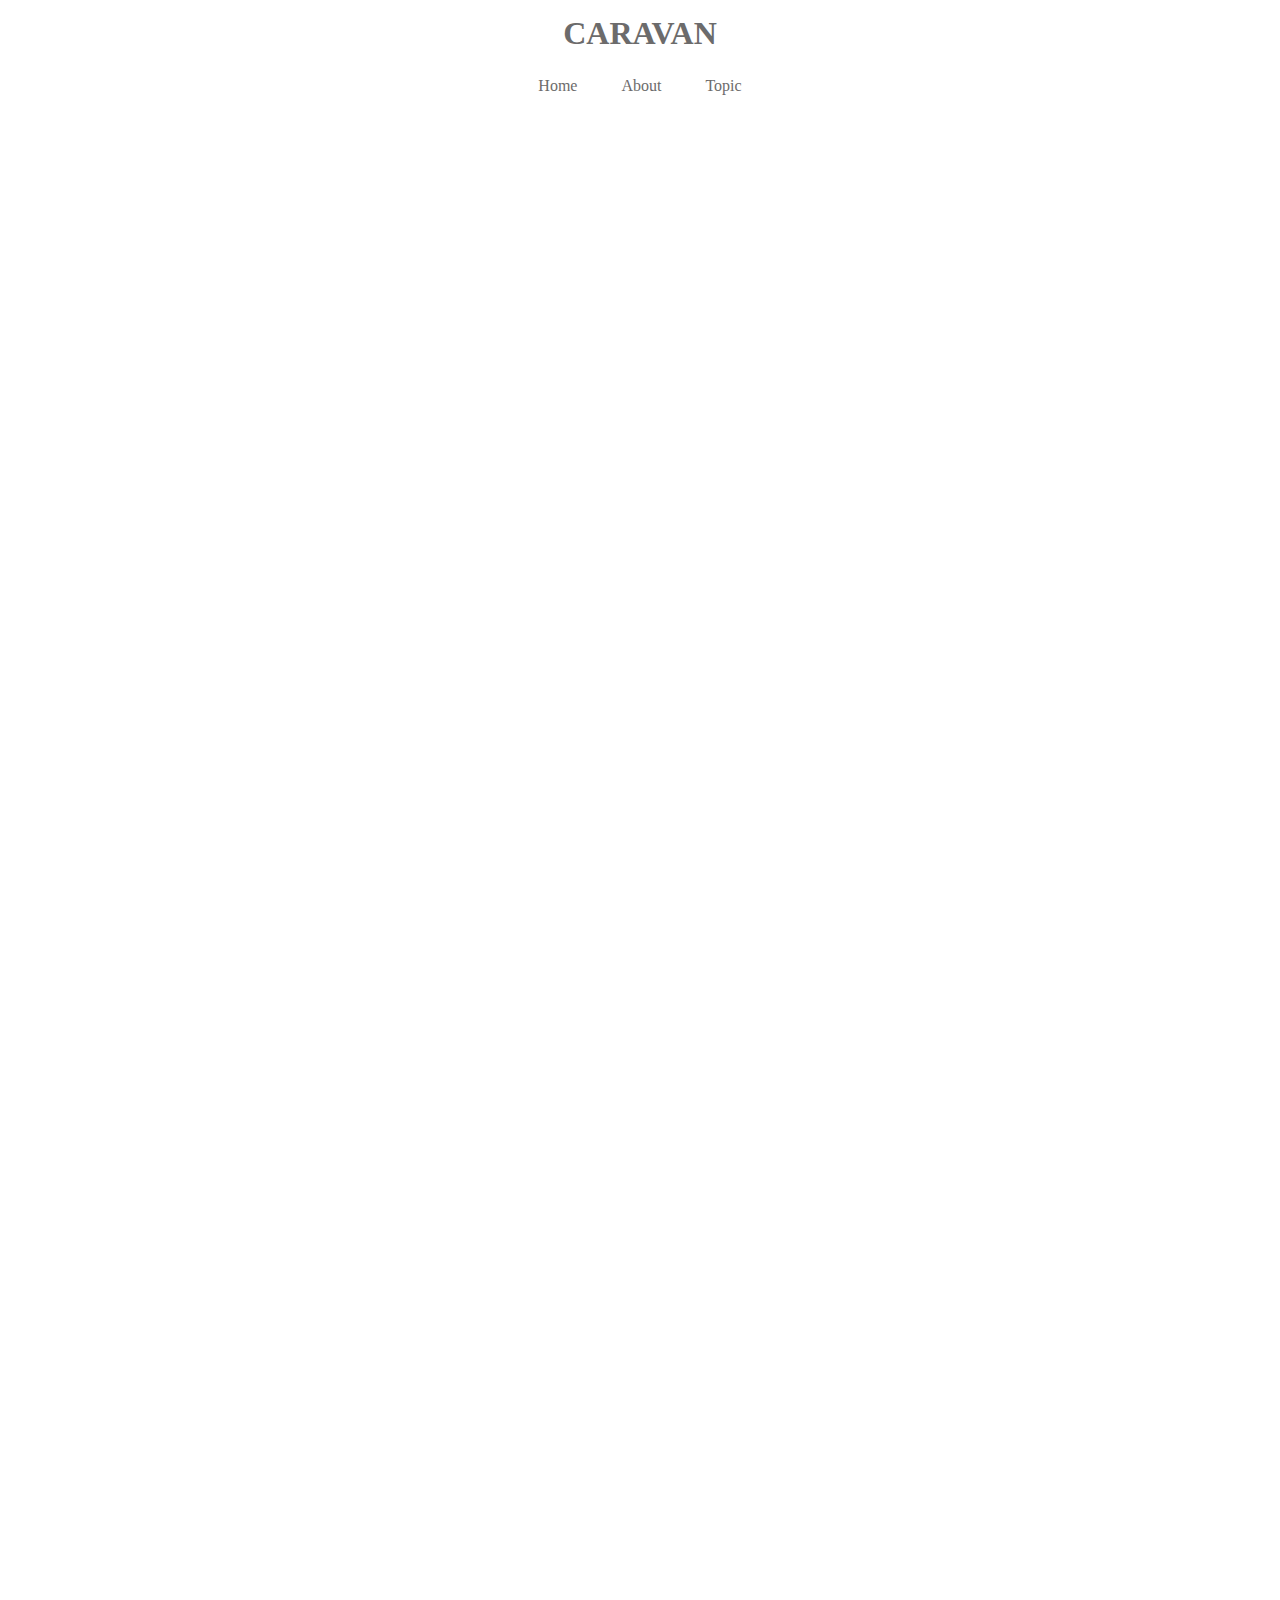
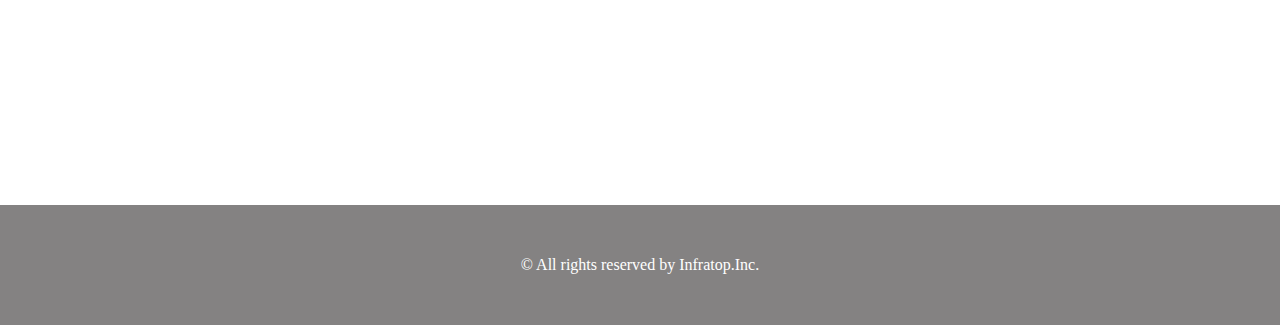
<file: caravan/index.html>
<!DOCTYPE html>
<html lang="ja">
  <head>
    <meta charset="UTF-8" />
    <link rel="stylesheet" href="style.css" />
    <title>CARAVAN</title>
  </head>

  <body>
    <header>
      <h1 class="heading">
        <a href="index.html">
          CARAVAN
        </a>
      </h1>
    </header>

    <nav>
      <ul class="nav-list">
        <li class="nav-list-item">
          <a href="index.html">Home</a>
        </li>
        <li class="nav-list-item">About</li>
        <li class="nav-list-item">Topic</li>
      </ul>
    </nav>

    <div class="main-visual">
      <div class="main-visual-content"></div>
    </div>

    <div class="main">
      <div class="blog"></div>
      <div class="sidebar"></div>
    </div>

    <footer>
      <p class="footer-text">© All rights reserved by Infratop.Inc.</p>
    </footer>
  </body>
</html>
</file>
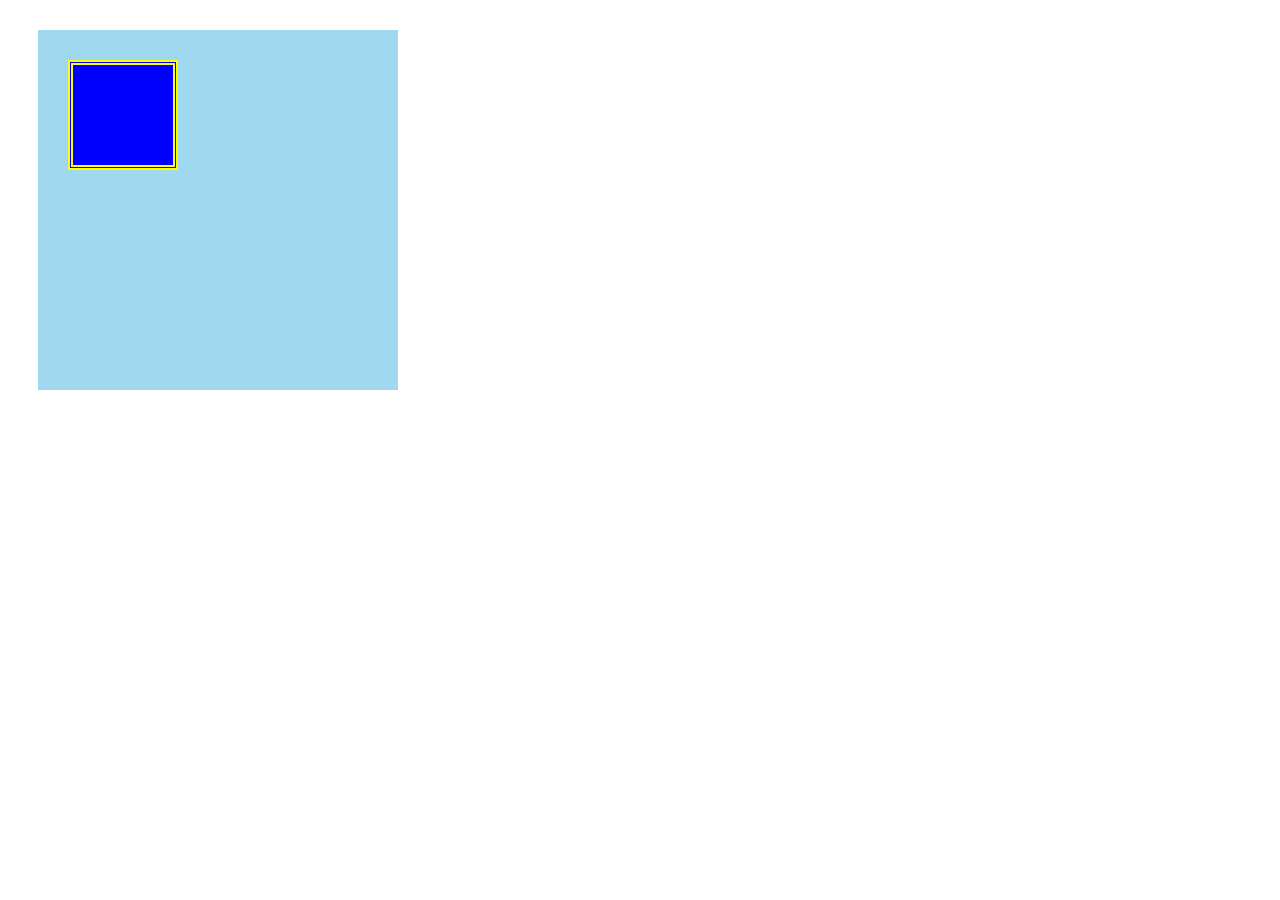
<file: box.html>
<!DOCTYPE HTML>
<html lang="ja">
  <head>
    <meta charset="UTF-8" />
    <link rel="stylesheet" href="box.css" />
    <title>box</title>
  </head>

  <body>
    <div class="box1">
     <div class="box2"></div>
    </div>
  </body>
</html>
</file>
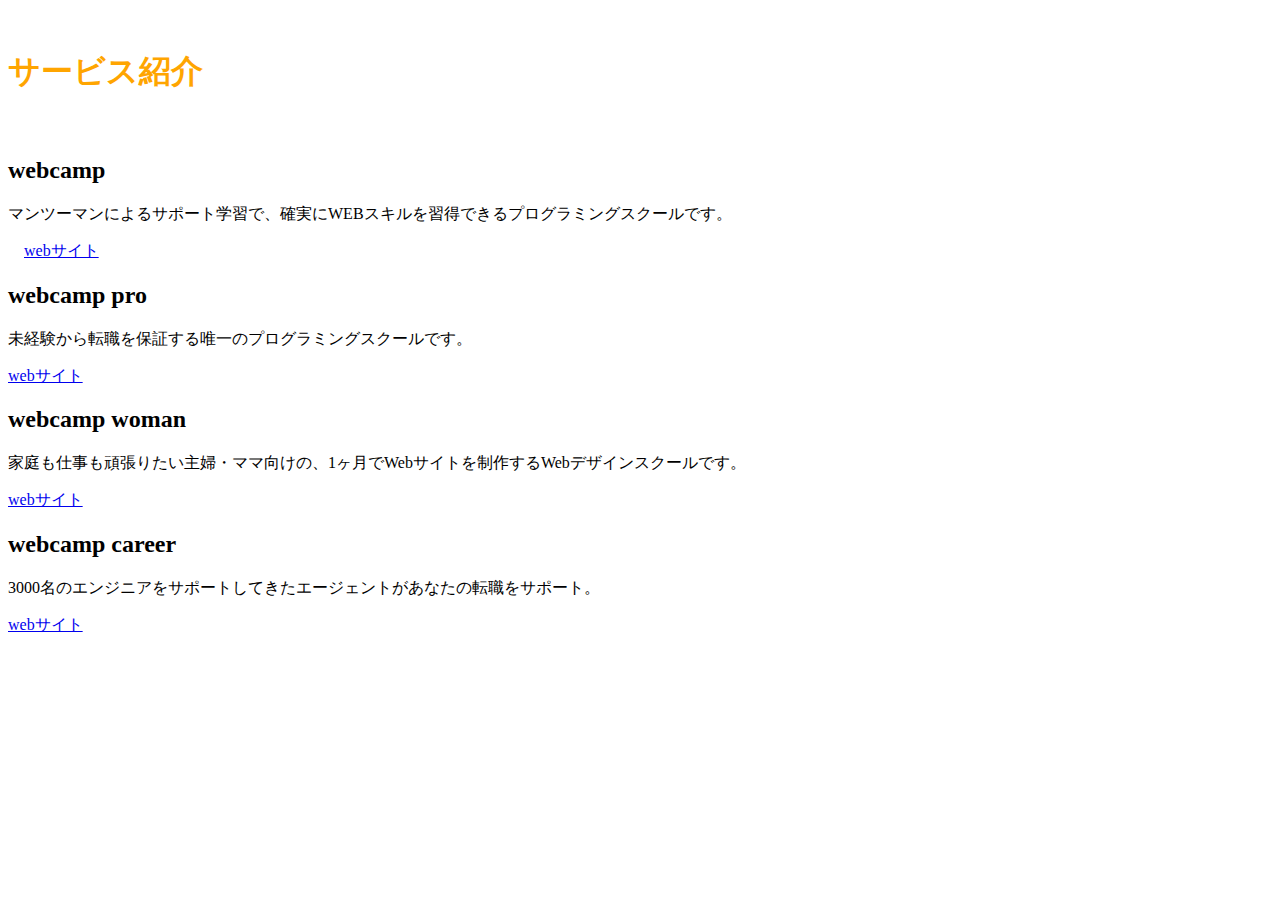
<file: chapter2.html>
<!DOCTYPE HTML>
<html lang="ja">
  <head>
    <meta charset="UTF-8" />
    <title>サービス紹介</title>
  </head>

  <body>
  　<h1>サービス紹介</h1>
  　<h2>webcamp</h2>
   <p>マンツーマンによるサポート学習で、確実にWEBスキルを習得できるプログラミングスクールです。</p>
  　<a href="https://w.atwiki.jp/gcmatome/">webサイト</a>
    <h2>webcamp pro</h2>
    <p>未経験から転職を保証する唯一のプログラミングスクールです。</p>
    <a href="https://ja.wikipedia.org/wiki/%E5%B0%8F%E6%9E%97%E8%B3%A2%E5%A4%AA%E9%83%8E">webサイト</a>
    <h2>webcamp woman</h2>
    <p>家庭も仕事も頑張りたい主婦・ママ向けの、1ヶ月でWebサイトを制作するWebデザインスクールです。</p>
    <a href="http://web-camp.io/woman/">webサイト</a>
    <h2>webcamp career</h2>
    <p>3000名のエンジニアをサポートしてきたエージェントがあなたの転職をサポート。</p>
    <a href="https://ja.wikipedia.org/wiki/%E7%89%87%E6%A1%90%E4%BB%81">webサイト</a>
    <link rel="stylesheet" href="sylle.css" />
  </body>
</html>
</file>
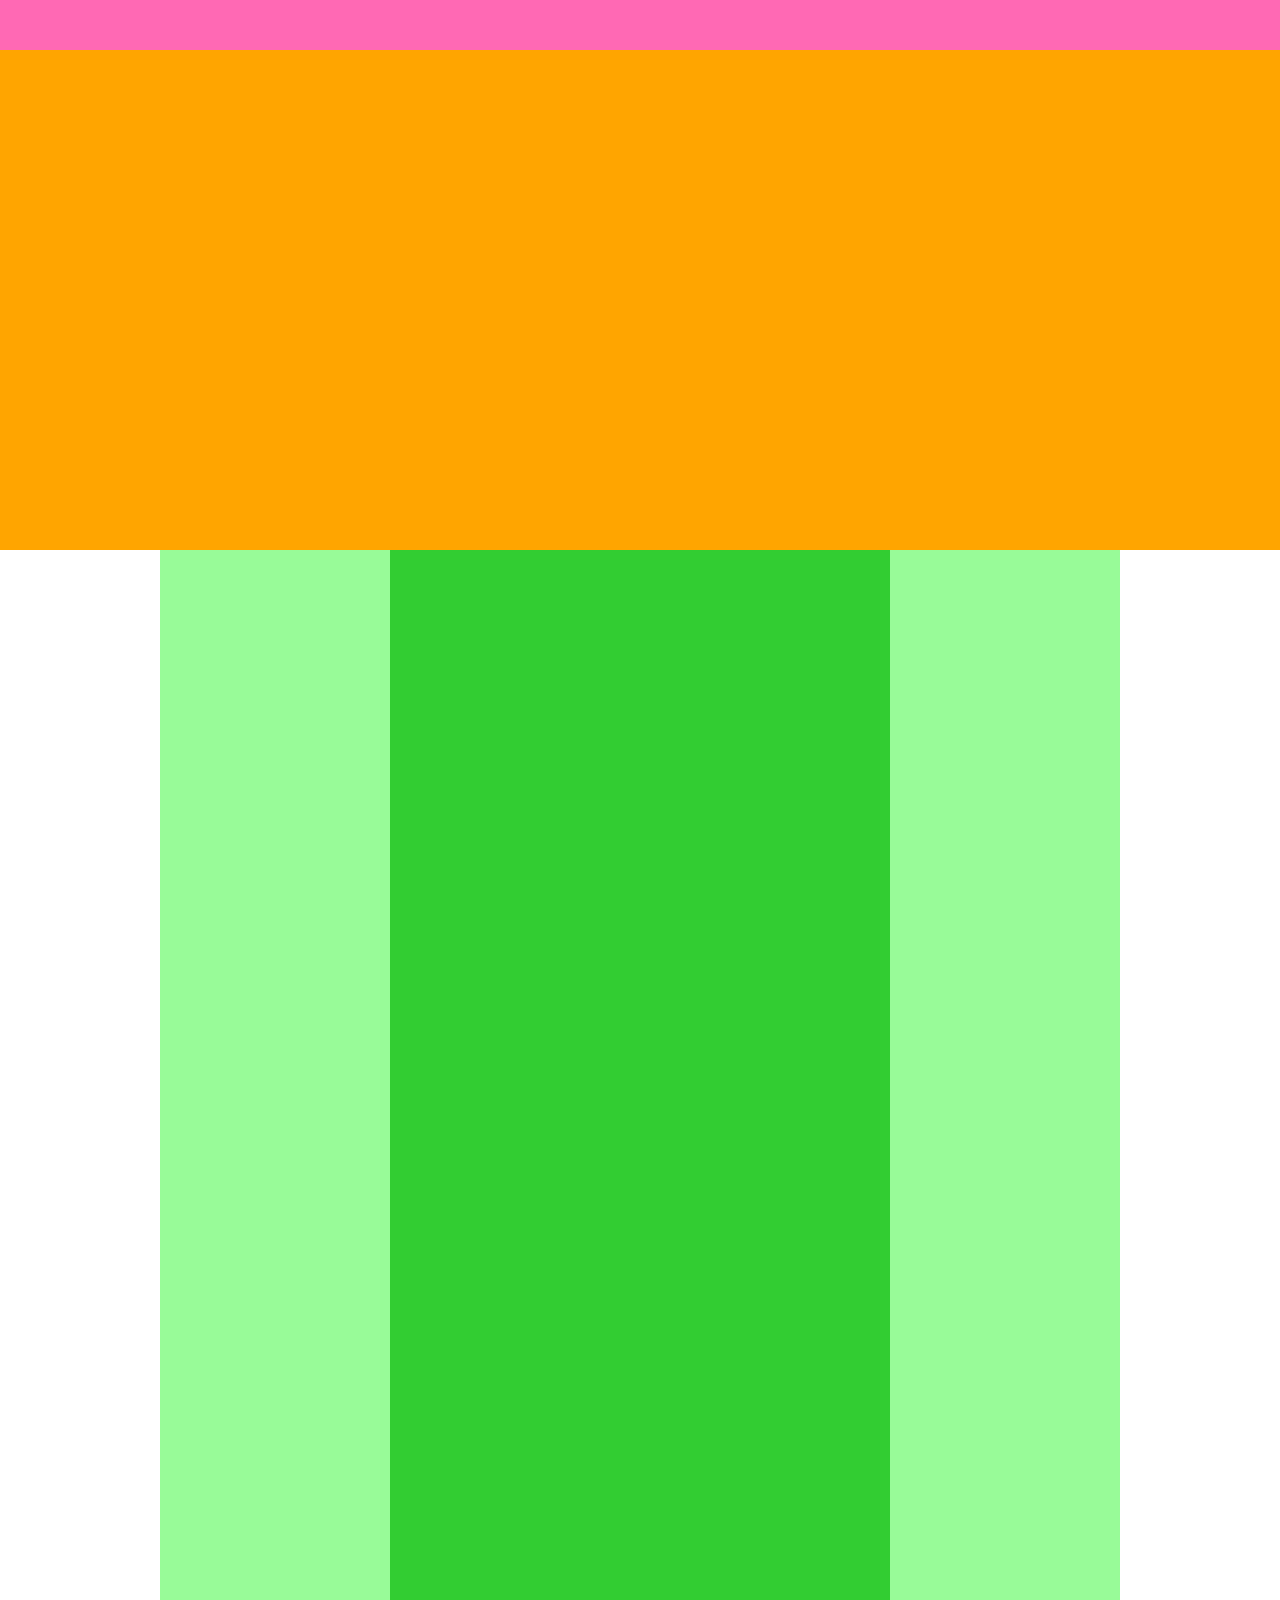
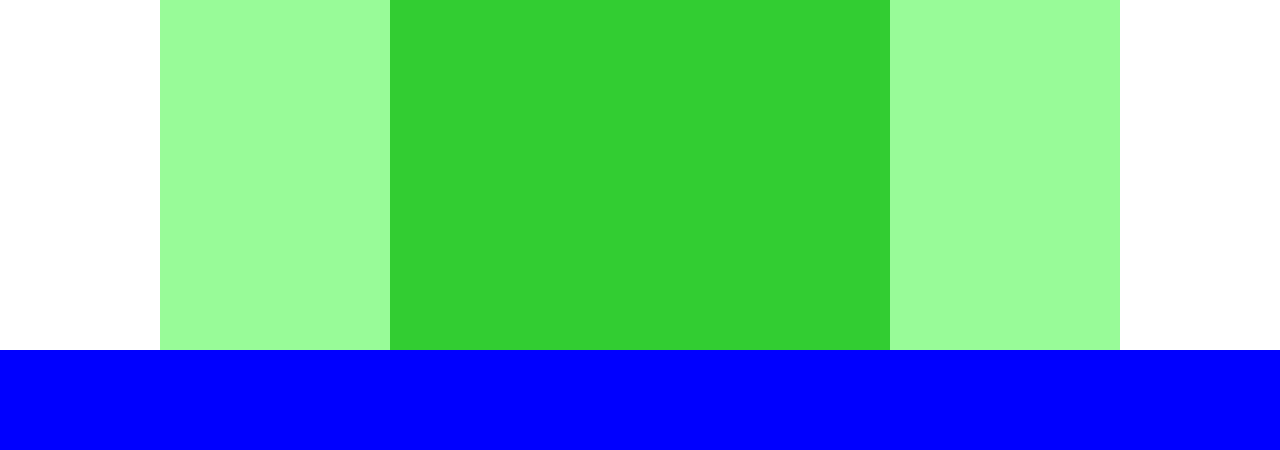
<file: chapter4-ex/chapter4 ex.html>
<!DOCTYPE HTML>
<html lang="ja">
  <head>
    <meta charset="UTF-8" />
    <link rel="stylesheet" href="style.css" />
    <title>CARAVAN</title>
  </head>

  <body>
    <div class="header">
      <div class="header-top"></div>
      <div class="header-bottom"></div>
    </div>
   
    <div class="main-visual">  </div>

    <div class="main">
      <div class="sidebar-left"></div>
      <div class="blog"></div>
      <div class="sidebar-right"></div>
    </div>

    <div class="footer"></div>
  </body>
</html>
</file>
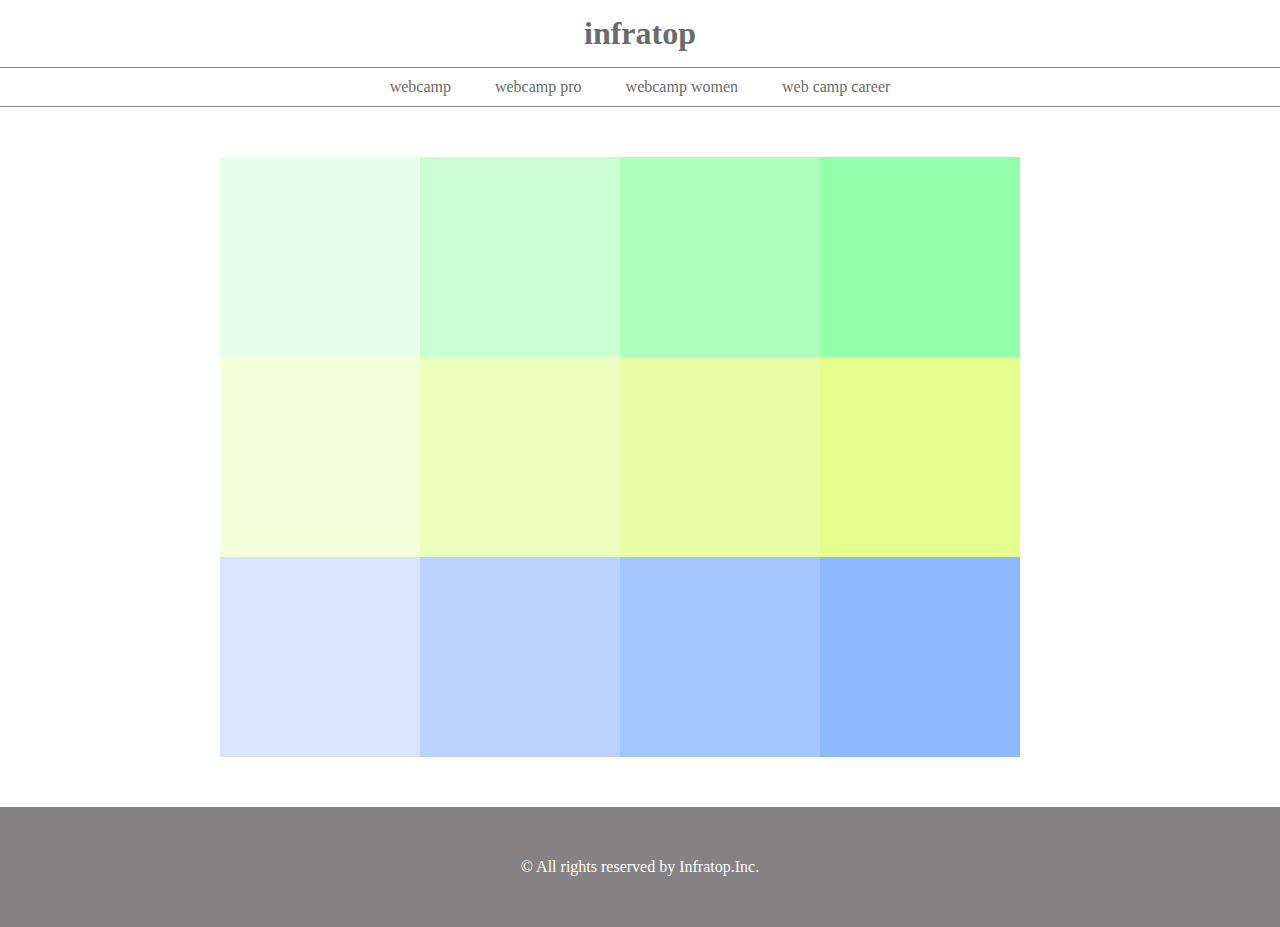
<file: chapter5-ex/chapter5-ex.html>
<!DOCTYPE html>
<html lang="ja">
  <head>
    <meta charset="UTF-8" />
    <link rel="stylesheet" href="style.css" />
    <title>CARAVAN</title>
  </head>

  <body>
    <header>
      <h1 class="heading">
        <a href="index.html">infratop</a>      </h1>
    </header>

    <nav>
      <ul class="nav-list">
        <li class="nav-list-item">
          <a href="https://wondertrip.jp/100150/">webcamp</a>
        </li>
        <li class="nav-list-item">webcamp pro</li>
        <li class="nav-list-item">webcamp women</li>
        <li class="nav-list-item">web camp career</li>
      </ul>
    </nav>

  
    <div class="main">
      <div class="box1"></div>
      <div class="box2"></div>
      <div class="box3"></div>
      <div class="box4"></div>
      <div class="box5"></div>
      <div class="box6"></div>
      <div class="box7"></div>
      <div class="box8"></div>
      <div class="box9"></div>
      <div class="box10"></div>
      <div class="box11"></div>
      <div class="box12"></div>
    </div>

    <footer>
      <p class="footer-text">© All rights reserved by Infratop.Inc.</p>
    </footer>
  </body>
</html>
</file>
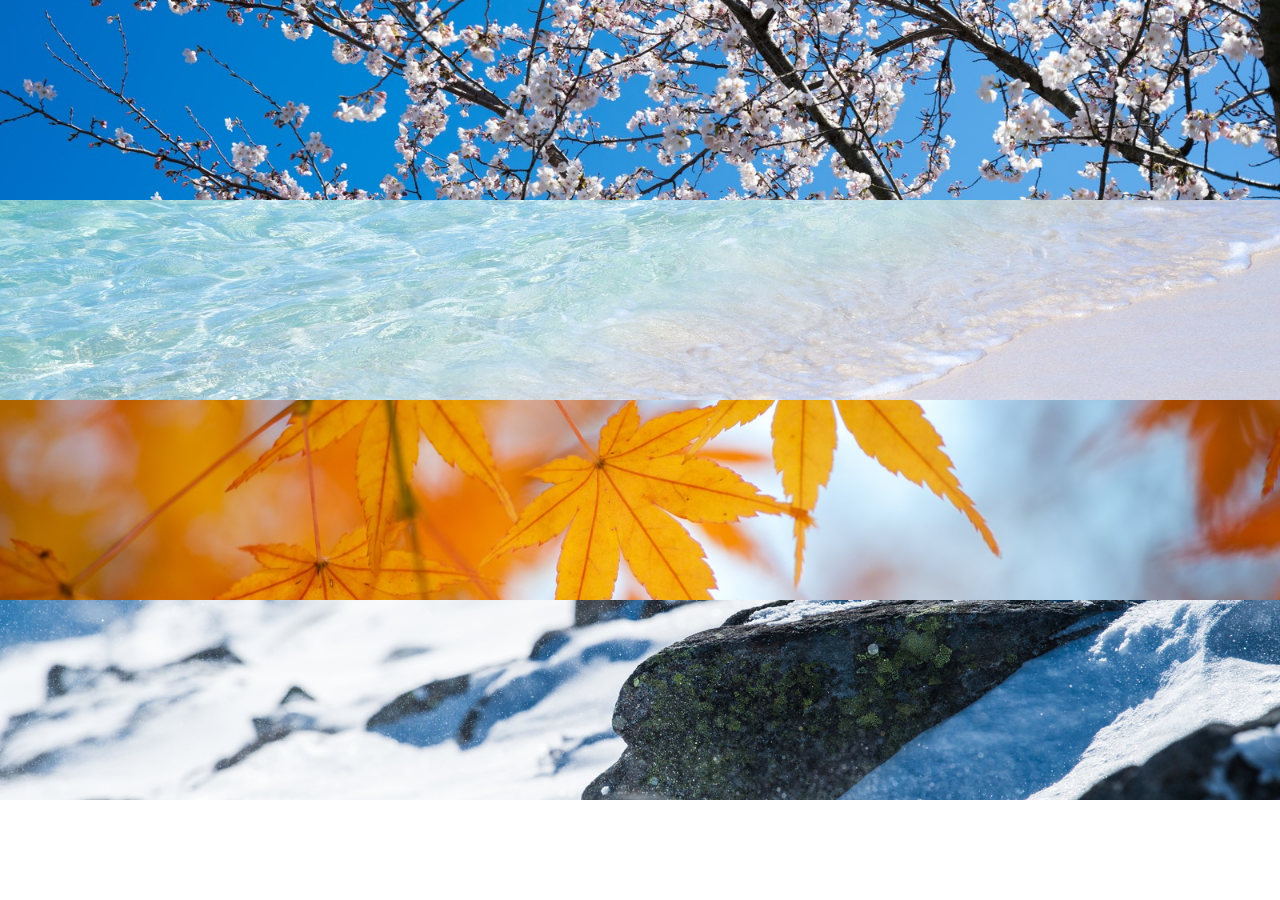
<file: chapter6-ex/chapter6-ex.html>
<!DOCTYPE html>
<html lang="ja">
  <head>
    <meta charset="UTF-8" />
    <link rel="stylesheet" href="style.css" />
    <title>CARAVAN</title>
  </head>

  <body>

    <div class="main-visual">
      <div class="box1"></div>
      <div class="box2"></div>
      <div class="box3"></div>
      <div class="box4"></div>
    </div>

  </body>
</html>
</file>
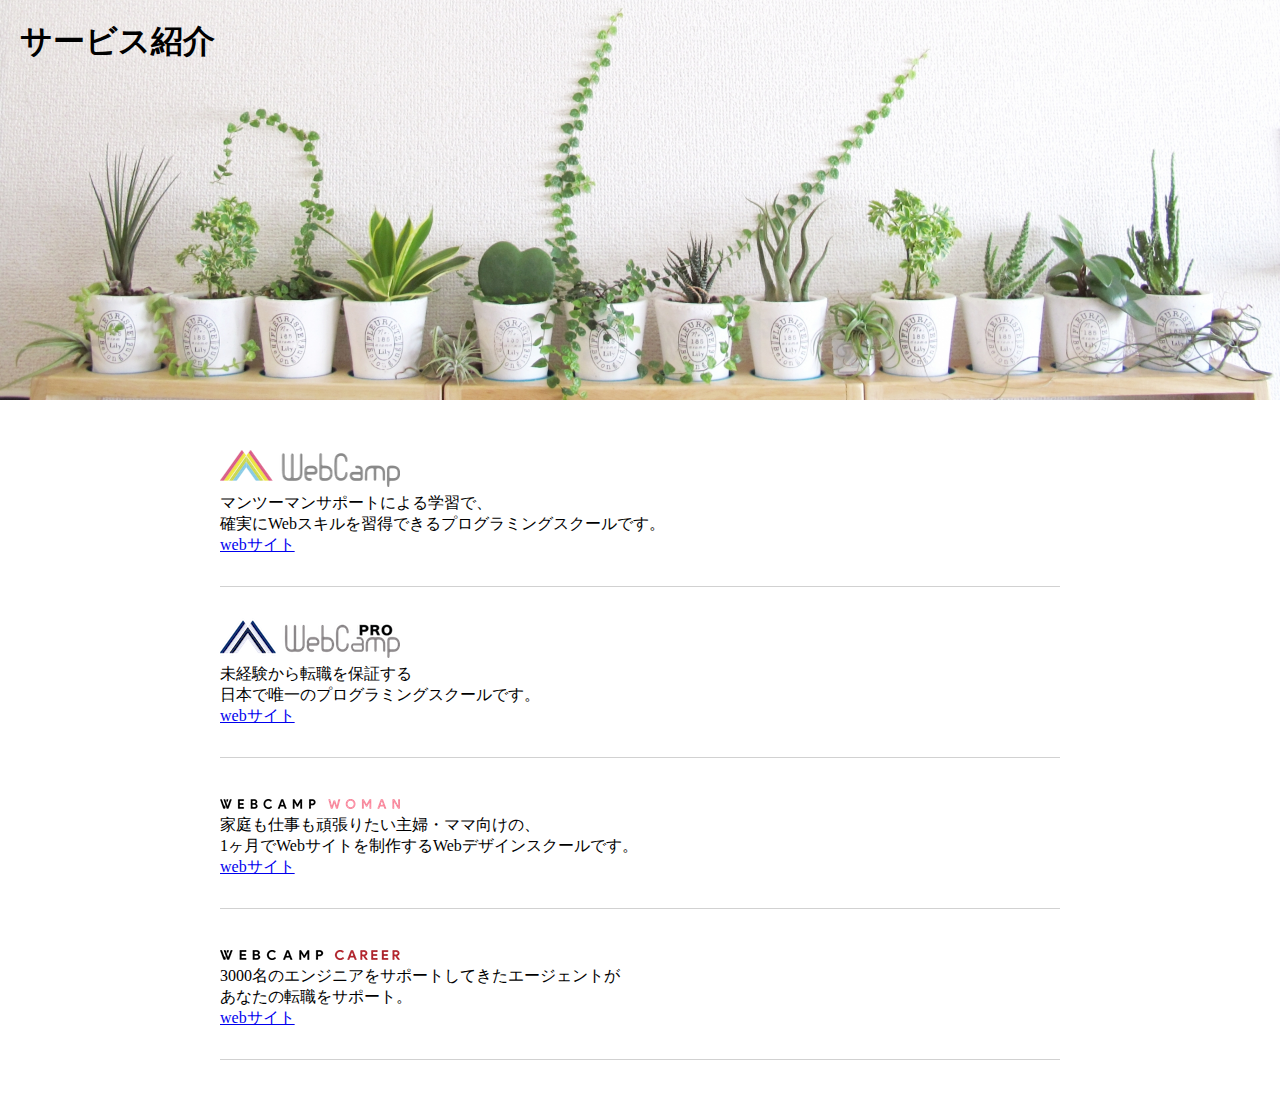
<file: chapter7-ex/chapter7-ex.html>
<!DOCTYPE HTML>
<html lang="ja">
  <head>
    <meta charset="UTF-8">
    <title>CHAPTER7</title>
    <link rel="stylesheet" href="style.css">
  </head>

  <body>
    <section class="main-visual">
      <h1 class="headline">サービス紹介</h1>
    </section>
    <main>
      <section class="service1">
        <h2><img src="img/wc-logo.png" alt="ロゴ"></h2>
        <p>
          マンツーマンサポートによる学習で、<br>確実にWebスキルを習得できるプログラミングスクールです。
        </p>
        <a href="https://web-camp.io/">webサイト</a>
      </section>

      <section class="service2">
        <h2><img src="img/wcp-logo.png" alt="ロゴ"></h2>
        <p>
          未経験から転職を保証する<br>日本で唯一のプログラミングスクールです。
        </p>
        <a href="http://web-camp.io/pro/">webサイト</a>
      </section>

      <section class="service3">
        <h2><img src="img/wcw-logo.png" alt="ロゴ"></h2>
        <p>
          家庭も仕事も頑張りたい主婦・ママ向けの、<br>1ヶ月でWebサイトを制作するWebデザインスクールです。
        </p>
        <a href="http://web-camp.io/woman/">webサイト</a>
      </section>

      <section class="service4">
        <h2><img src="img/wcc-logo.png" alt="ロゴ"></h2>
        <p>
          3000名のエンジニアをサポートしてきたエージェントが<br>あなたの転職をサポート。
        </p>
        <a href="http://web-camp.io/career/">webサイト</a>
      </section>
    </main>
  </body>
</file>
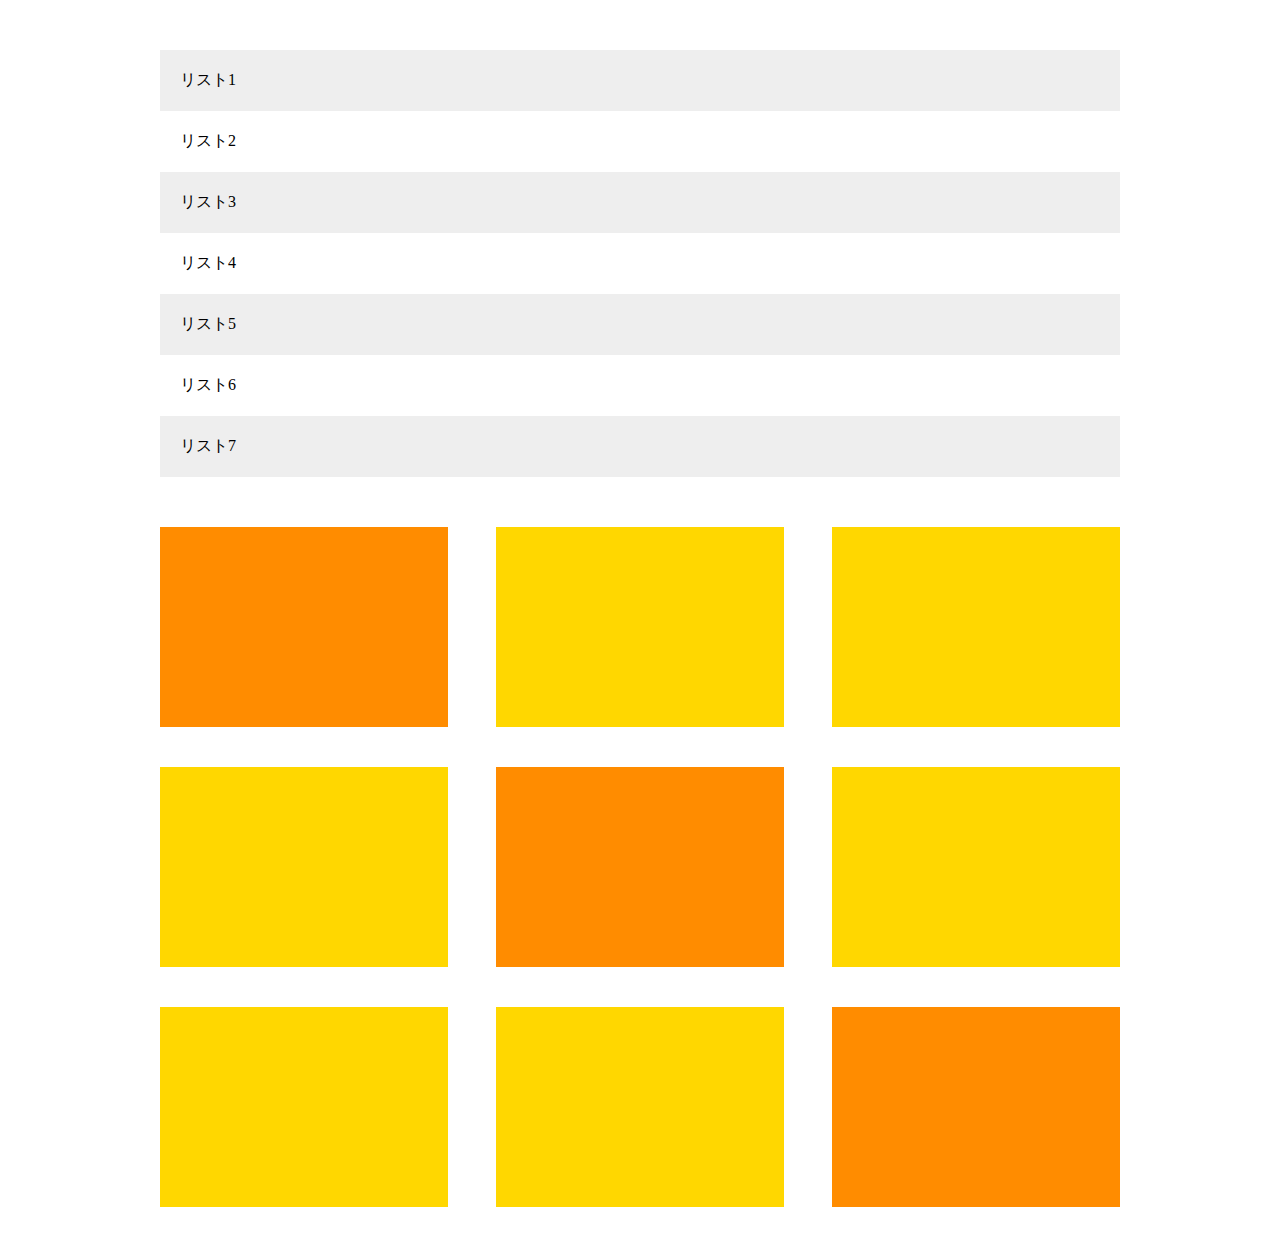
<file: chapter8-ex/chapter8-ex.html>
<!DOCTYPE html>
<html lang="ja">
  <head>
    <meta charset="UTF-8" />
    <link rel="stylesheet" href="style.css" />
    <title>CARAVAN</title>
  </head>

  <body>
    <main>
      <ul class="item-list">
        <li class="item">リスト1</li>
        <li class="item">リスト2</li>
        <li class="item">リスト3</li>
        <li class="item">リスト4</li>
        <li class="item">リスト5</li>
        <li class="item">リスト6</li>
        <li class="item">リスト7</li>
      </ul>

      <div class="box-list">
        <div class="box"></div>
        <div class="box"></div>
        <div class="box"></div>
        <div class="box"></div>
        <div class="box"></div>
        <div class="box"></div>
        <div class="box"></div>
        <div class="box"></div>
        <div class="box"></div>
      </div>
    </main>
  

</body>
</file>
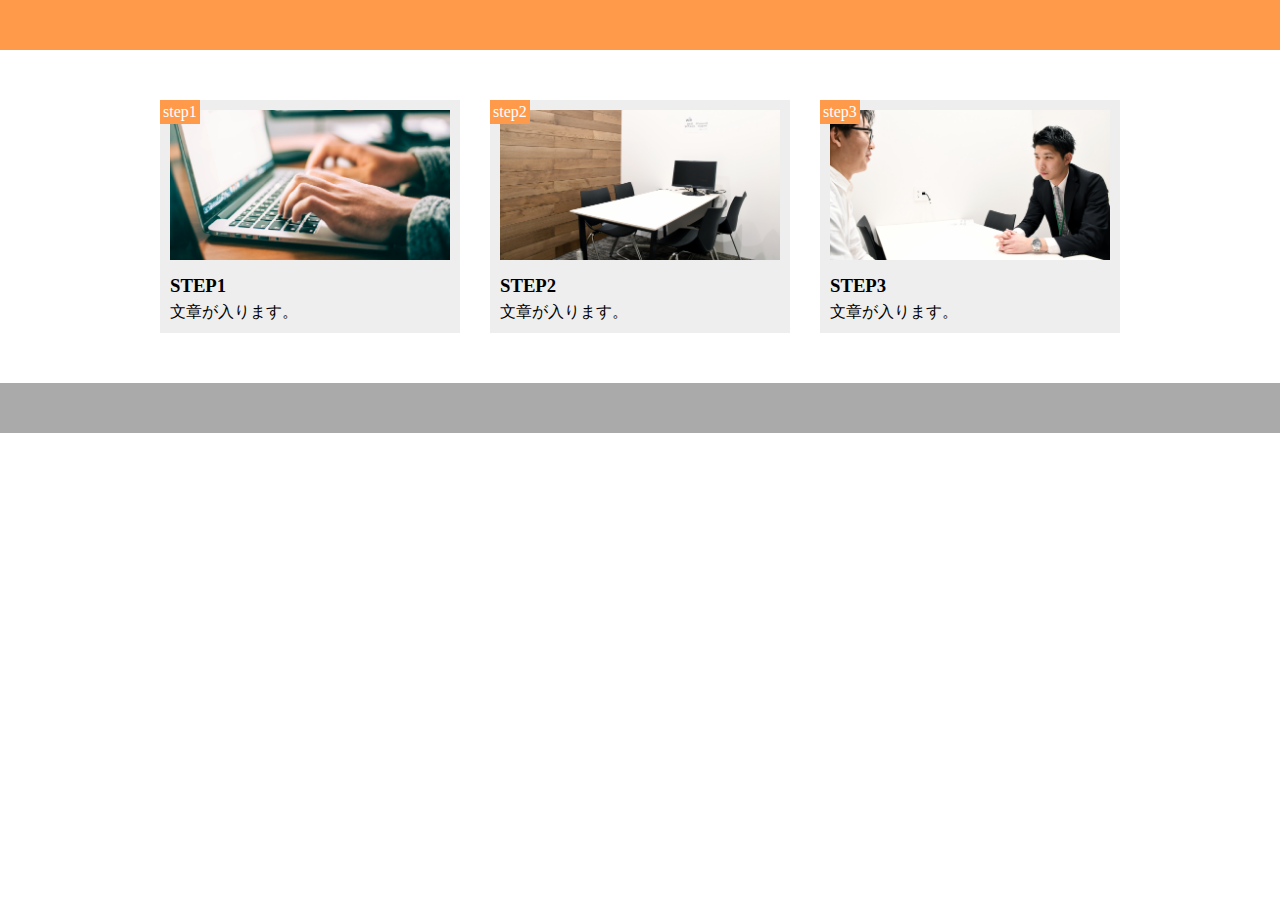
<file: chapter9-ex/chapter9-ex.html>
<!DOCTYPE html>
<html lang="ja"><head>
  <meta charset="UTF-8">
  <title>Chapter9-ex</title>
  <link rel="stylesheet" href="style.css">
</head>
<body>
  <header></header>
  <main>
    <div class="step-box">
      <div class="step-img1"></div>
      <span class="step-num">step1</span>
      <h3 class="title">STEP1</h3>
      <p class="text">
        文章が入ります。
      </p>
    </div>

    <div class="step-box">
      <div class="step-img2"></div>
      <span class="step-num">step2</span>
      <h3 class="title">STEP2</h3>
      <p class="text">
        文章が入ります。
      </p>
    </div>

    <div class="step-box">
      <div class="step-img3"></div>
      <span class="step-num">step3</span>
      <h3 class="title">STEP3</h3>
      <p class="text">
        文章が入ります。
      </p>
    </div>
  </main>
  <footer></footer>


</body></html>
</file>
<file: caravan/style.css>
* {
  margin: 0;
  padding: 0;
  box-sizing: border-box;
  color: #6c6b6b;
}

a {
  text-decoration: none;
}

header {
  width: 90%;
  padding: 15px 0;
  margin: 0 auto;
  text-align: center;
}

header .heading {
  font-size: 32px;
}

.nav-list {
  text-align: center;
  padding: 10px 0;
  margin: 0 auto;
}

.nav-list-item {
  list-style: none;
  display: inline-block;
  margin: 0 20px;
}

.main-visual {
  width: 100%;
  height: 300px;
}

.main-visual-content {
  width: 350px;
  height: 300px;
}

.main {
  width: 840px;
  display: flex;
  justify-content: center;
  margin: 0 auto;
}

.blog {
  width: 600px;
  height: 1400px;
}

.sidebar {
  width: 240px;
  height: 1400px;
}

footer {
  width: 100%;
  height: 120px;
  text-align: center;
  line-height: 120px;
  background-color: #848282;
}

.footer-text {
  color: #fff;
}
</file>
<file: box.css>
.box1 {
  width: 300px;
  height: 300px;
  background-color: #a0d8ef;
  margin: 30px;
  padding: 30px;
}

.box2 {
  width: 100px;
  height: 100px;
  background-color: blue;
  border: 5px double yellow;
}
</file>
<file: sylle.css>
h1 {
  color: orange;
}
</file>
<file: chapter4-ex/style.css>
* {
  margin: 0;
  padding: 0;
  box-sizing: border-box;
}

.header {
  width: 100%;
  height: 50px;
  background-color: red;
}

.header-top {
  width: 100%;
  height: 70px;
  background-color: hotpink;
}

.header-bottom {
  width: 100%;
  height: 50px;
  background-color: pink;
}

.main-visual {
  width: 100%;
  height: 500px;
  background-color: orange;
}

.main {
  width: 960px;
  display: flex;
  justify-content: center;
  margin: 0 auto;
}

.sidebar-left {
  width: 230px;
  height: 1400px;
  background-color: palegreen;
}

.blog {
  width: 500px;
  height: 1400px;
  background-color: limegreen;
}

.sidebar-right {
  width: 230px;
  height: 1400px;
  background-color: palegreen;
}

.footer {
  width: 100%;
  height: 100px;
  background-color: blue;
}
</file>
<file: chapter5-ex/style.css>
* {
  margin: 0;
  padding: 0;
  box-sizing: border-box;
  color: #6c6b6b;
}

a {
  text-decoration: none;
}
header {
  width: 90%;
  padding: 15px 0;
  margin: 0 auto;
  text-align: center;
}

header .heading {
  font-size: 32px;
}

.nav-list {
  text-align: center;
  padding: 10px 0;
  margin: 0 auto;
  border-bottom: 1px solid #848282;
  border-top: 1px solid #848282;
}

.nav-list-item {
  list-style: none;
  display: inline-block;
  margin: 0 20px;
}

.main {
  width: 840px;
  display: flex;
  flex-wrap: wrap;
  margin: 50px auto;
}

.box1 {
  width: 200px;
  height: 200px;
  background-color: #e6ffe9;
}

.box2 {
  width: 200px;
  height: 200px;
  background-color: #cbffd3;
}

.box3 {
  width: 200px;
  height: 200px;
  background-color: #aeffbd;
}

.box4 {
  width: 200px;
  height: 200px;
  background-color: #93ffab;
}

.box5 {
  width: 200px;
  height: 200px;
  background-color: #f3ffd8;
}

.box6 {
  width: 200px;
  height: 200px;
  background-color: #edffbe;
}

.box7 {
  width: 200px;
  height: 200px;
  background-color: #e9ffa5;
}

.box8 {
  width: 200px;
  height: 200px;
  background-color: #e4ff8d;
}

.box9 {
  width: 200px;
  height: 200px;
  background-color: #d9e5ff;
}

.box10 {
  width: 200px;
  height: 200px;
  background-color: #bad3ff;
}

.box11 {
  width: 200px;
  height: 200px;
  background-color: #a4c6ff;
}

.box12 {
  width: 200px;
  height: 200px;
  background-color: #8eb8ff;
}

footer {
  width: 100%;
  height: 120px;
  text-align: center;
  line-height: 120px;
  background-color: #848282;
}

.footer-text {
  color: #fff;
}
</file>
<file: chapter6-ex/style.css>
* {
  margin: 0;
  padding: 0;
  box-sizing: border-box;
}

.box1 {
  height: 200px;
  background-image: url(img/box1.jpg);
  background-size: cover;
  background-position: center;
}

.box2 {
  height: 200px;
  background-image: url(img/box2.jpg);
  background-size: cover;
  background-position: center;
}

.box3 {
  height: 200px;
  background-image: url(img/box3.jpg);
  background-size: cover;
  background-position: center;
}

.box4 {
  height: 200px;
  background-image: url(img/box4.jpg);
  background-size: cover;
  background-position: center;
}
</file>
<file: chapter7-ex/style.css>
* {
  margin: 0;
  padding: 0;
  box-sizing: border-box;
}

.main-visual {
  height: 400px;
  width: 100%;
  background-image: url(img/mv.jpg);
  background-size: cover;
  background-position: bottom;
}

.headline {
  padding: 20px;
}

main {
  width: 840px;
  margin: 50px auto;
}

.service1 {
  margin-bottom: 30px;
  border-bottom: 1px solid #d1d1d1;
  padding-bottom: 30px;
}

.service2 {
  margin-bottom: 30px;
  border-bottom: 1px solid #d1d1d1;
  padding-bottom: 30px;
}

.service3 {
  margin-bottom: 30px;
  border-bottom: 1px solid #d1d1d1;
  padding-bottom: 30px;
}

.service4 {
  border-bottom: 1px solid #d1d1d1;
  padding-bottom: 30px;
}
</file>
<file: chapter8-ex/style.css>
* {
  margin: 0;
  padding: 0;
  box-sizing: border-box;
}

main {
  width: 960px;
  margin: 50px auto;
}

.item-list {
  margin-bottom: 50px;
}

.item {
  padding: 20px;
  list-style: none;
}

.item:nth-child(odd) {
  background-color: #eee;
}

.box-list {
  display: flex;
  flex-wrap: wrap;
}

.box {
  background-color: #ffd700;
  width: 30%;
  height: 200px;
  margin-right: 5%;
  margin-bottom: 40px;
}

.box:first-child,
.box:nth-child(5),
.box:last-child {
  background-color: #ff8c00;
}

.box:nth-child(3n) {
  margin-right: 0;
}

.box:nth-last-child(-n + 3) {
  margin-bottom: 0;
}
</file>
<file: chapter9-ex/style.css>
* {
  box-sizing: border-box;
  margin: 0;
  padding: 0;
}

header {
  height: 50px;
  background-color: #ff9a4b;
}

main {
  width: 960px;
  margin: 50px auto;
  display: flex;
}

.step-box {
  width: 300px;
  margin-right: 30px;
  padding: 10px;
  position: relative;
  background-color: #eee;
}

.step-box:last-child {
  margin-right: 0;
}

.step-img1 {
  height: 150px;
  background-image: url(img/flow01.png);
  background-position: bottom;
  background-size: cover;
}

.step-img2 {
  height: 150px;
  background-image: url(img/flow02.png);
  background-position: bottom;
  background-size: cover;
}

.step-img3 {
  height: 150px;
  background-image: url(img/flow03.png);
  background-position: bottom;
  background-size: cover;
}

.step-num {
  padding: 3px;
  position: absolute;
  top: 0;
  left: 0;
  background-color: #ff9a4b;
  color: #fff;
}

.title {
  margin: 15px 0 5px;
}

footer {
  height: 50px;
  background-color: #aaa;
}
</file>
